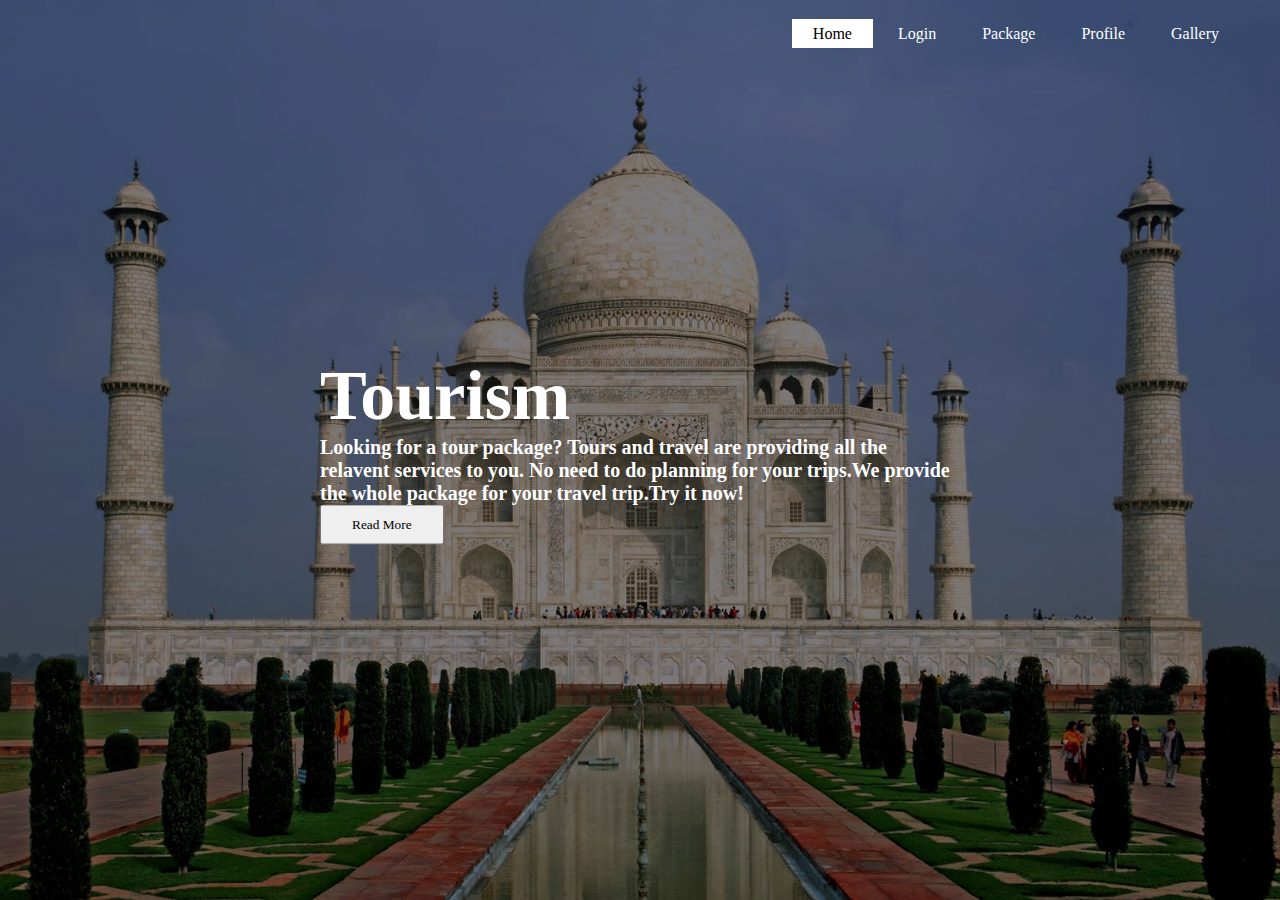
<file: index.html>
<!DOCTYPE html>
<html>
    <head>
        <title>Home Page</title>
        <link rel="stylesheet" type="text/css" href="css/style.css">
    </head>
    <body>
        <header>
         <div class="main">
           <ul>
           <li class="active"><a href="#">Home</a></li>
           <li><a href="login.html">Login</a></li>
           <li><a href="category.html">Package</a></li>
           <li><a href="profile.html">Profile</a></li>
           <li><a href="gallery.html">Gallery</a></li>
           </ul>
            </div>
            <div class="title">
                <h1>Tourism</h1>
                <p><b>Looking for a tour package? Tours and travel are providing all the relavent services to you.
                    No need to do planning for your trips.We provide the whole package for your travel trip.Try it now!</b>
                </p> 
                <div class="popup" id="popup-1">
                    <div class="overlay"></div>
                    <div class="content">
                        <div class="close-btn" onclick="togglePopup()">&times;</div>
                        <h2>More About Us!</h2>
                        <p>We can also recommend various places you would like to go. We make sure our customer travel comfortably. The accomodations that will be provided 
                            to you will be quite good according to your budget and you will have a safe experience.</p>
                    </div>
                </div>
                <button onclick="togglePopup()">Read More</button>
            </div>
            <script>
                function togglePopup()
                {
                    document.getElementById("popup-1").classList.toggle("active");
                }
            </script>
        </header>
    </body>
</html>
</file>
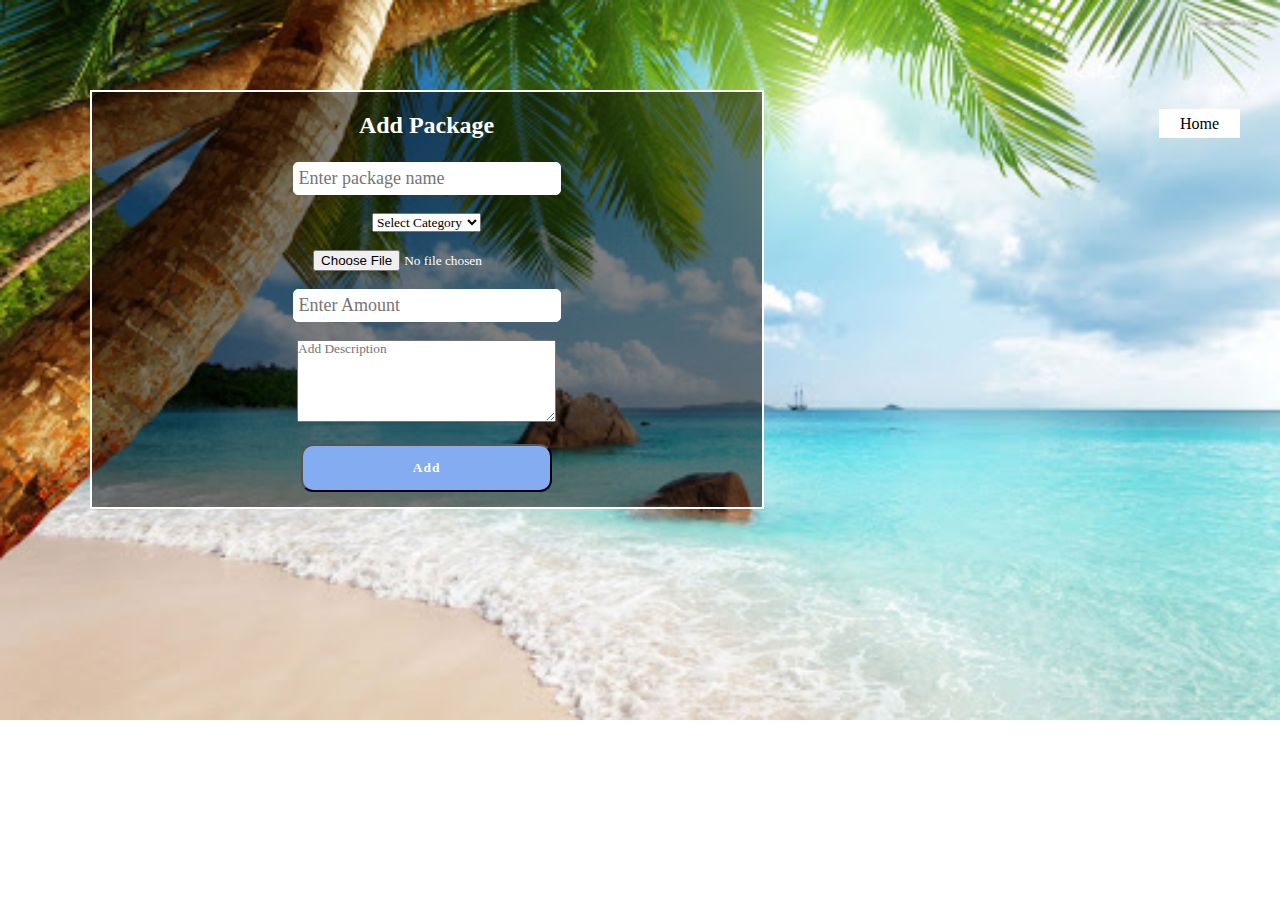
<file: addpackage.html>
<!DOCTYPE html>
<html>
    <head>
        <title>Add Package</title>
        <link rel="stylesheet" type="text/css" href="css/style.css">
        <link rel="stylesheet" type="text/css" href="css/regs.css">
    </head>
    <body>
        <div class="main">
            <ul>
            <li class="active"><a href="index.html">Home</a></li>
            </ul>
          </div>
            <div class="registration">
            <form>
               <h2>Add Package</h2><br>
                <input id="name" placeholder="Enter package name" type="text" name="pname"><br><br>

                <select id="category">
                     <option disabled="disabled" selected="selected">Select Category</option>
                     <option value="FamilyTour">FamilyTour</option>
                     <option value="ReligiousTour">ReligiousTour</option>
                     <option value="AdventuresTour">AdventuresTour</option>
                 </select><br><br>
                
                <input placeholder="Choose Image" type="file"><br><br>
                
                <input id="number" type="number" placeholder="Enter Amount" name="atmt"><br><br>
                
                <textarea id="txtt" placeholder="Add Description" rows="5" cols="33"></textarea><br><br>
               
                <button>Add</button><br>
            </form>
        </div>
    </body>
</html>
</file>
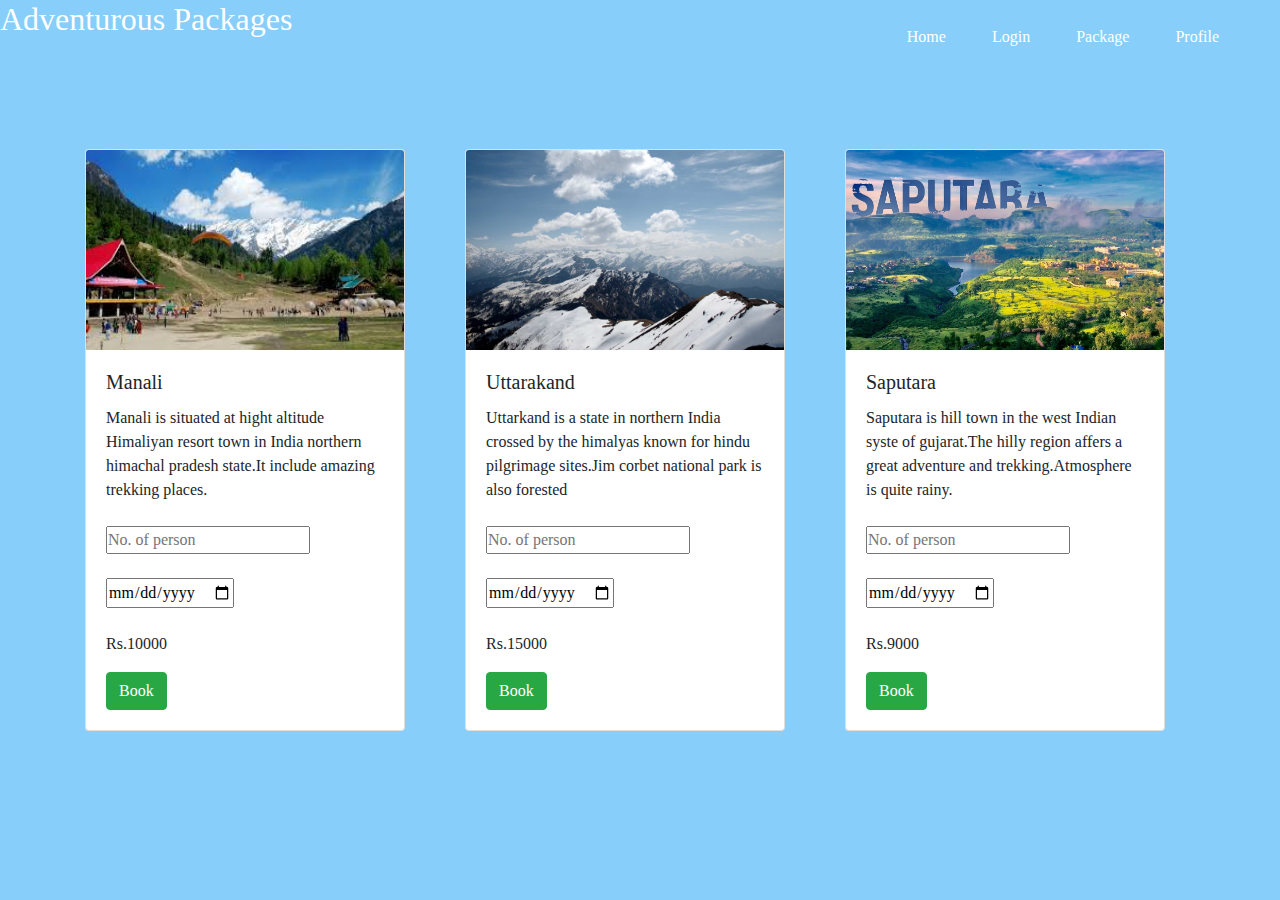
<file: adventure.html>
<html>
    <head>
        <title>Book Package</title>
        <link rel="stylesheet" href="https://stackpath.bootstrapcdn.com/bootstrap/4.5.2/css/bootstrap.min.css" integrity="sha384-JcKb8q3iqJ61gNV9KGb8thSsNjpSL0n8PARn9HuZOnIxN0hoP+VmmDGMN5t9UJ0Z" crossorigin="anonymous">
        <link rel="stylesheet" type="text/css" href="css/style.css">
        <link rel="stylesheet" type="text/css" href="css/addp.css">
    </head>
    <body>
        <div class="main">
            <ul>
            <li><a href="index.html">Home</a></li>
            <li><a href="login.html">Login</a></li>
            <li><a href="category.html">Package</a></li>
            <li><a href="profile.html">Profile</a></li>
            </ul>
         </div>
         <div class="hedy">
             <h2>Adventurous Packages</h2>
         </div>
        <div class="container">
            <div class="row justify-content-center">
                <div class="col-md-4">
                    <div class="card" style="width: 20rem;">
                        <img class="card-img-top" src="Images/manali.jpg" alt="Card image cap" width="300px" height="200px">
                        <div class="card-body">
                          <h5 class="card-title">Manali</h5>
                          <p class="card-text">Manali is situated at hight altitude Himaliyan resort town in India northern himachal pradesh state.It include amazing trekking places.
                              <br><br>
                              <input type="number" name="prs1" placeholder="No. of person"/><br><br>
                              <input type="date" name="dt1"/><br><br>
                              Rs.10000
                          </p>
                          <a href="#" class="btn btn-success">Book</a>
                        </div>
                      </div>
                </div>
                <div class="col-md-4">
                    <div class="card" style="width: 20rem;">
                        <img class="card-img-top" src="Images/uttar.jpg" alt="Card image cap" width="300px" height="200px">
                        <div class="card-body">
                          <h5 class="card-title">Uttarakand</h5>
                          <p class="card-text">Uttarkand is a state in northern India crossed by the himalyas known for hindu pilgrimage sites.Jim corbet national park is also forested
                              <br><br>
                              <input type="number" name="prs2" placeholder="No. of person"/><br><br>
                              <input type="date" name="dt2"/><br><br>
                              Rs.15000
                          </p>
                          <a href="#" class="btn btn-success">Book</a>
                        </div>
                      </div>
                </div>
                <div class="col-md-4">
                    <div class="card" style="width: 20rem;">
                        <img class="card-img-top" src="Images/saputra.jpg" alt="Card image cap" width="300px" height="200px">
                        <div class="card-body">
                          <h5 class="card-title">Saputara</h5>
                          <p class="card-text">Saputara is hill town in the west Indian syste of gujarat.The hilly region affers a great adventure and trekking.Atmosphere is quite rainy.
                              <br><br>
                              <input type="number" name="prs3" placeholder="No. of person"/><br><br>
                              <input type="date" name="dt3"/><br><br>
                              Rs.9000
                          </p>
                          <a href="#" class="btn btn-success">Book</a>
                        </div>
                      </div>
                </div>
            </div>
        </div>
    </body>
</html>
</file>
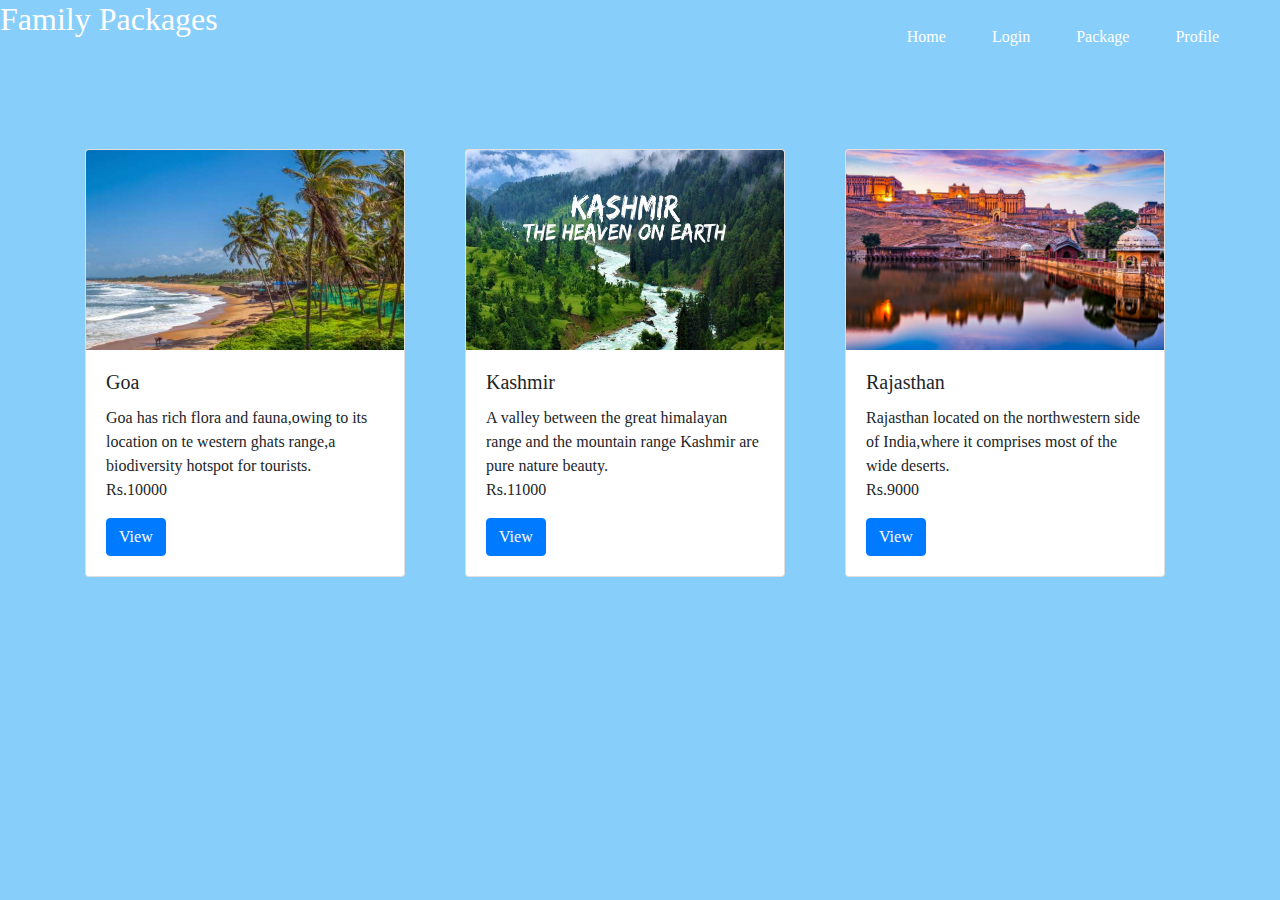
<file: book.html>
<html>
    <head>
        <title>Book Package</title>
        <link rel="stylesheet" href="https://stackpath.bootstrapcdn.com/bootstrap/4.5.2/css/bootstrap.min.css" integrity="sha384-JcKb8q3iqJ61gNV9KGb8thSsNjpSL0n8PARn9HuZOnIxN0hoP+VmmDGMN5t9UJ0Z" crossorigin="anonymous">
        <link rel="stylesheet" type="text/css" href="css/style.css">
        <link rel="stylesheet" type="text/css" href="css/addp.css">
    </head>
    <body>
        <div class="main">
            <ul>
            <li><a href="index.html">Home</a></li>
            <li><a href="login.html">Login</a></li>
            <li><a href="category.html">Package</a></li>
            <li><a href="profile.html">Profile</a></li>
            </ul>
         </div>
         <div class="hedy">
             <h2>Family Packages</h2>
         </div>
        <div class="container">
            <div class="row justify-content-center">
                <div class="col-md-4">
                    <div class="card" style="width: 20rem;">
                        <img class="card-img-top" src="Images/goa.jpg" alt="Card image cap" width="300px" height="200px">
                        <div class="card-body">
                          <h5 class="card-title">Goa</h5>
                          <p class="card-text">Goa has rich flora and fauna,owing to its location on te western ghats range,a biodiversity hotspot for tourists.
                             <br> Rs.10000
                          </p>
                          <a href="goa.html" class="btn btn-primary">View</a>
                        </div>
                      </div>
                </div>
                <div class="col-md-4">
                    <div class="card" style="width: 20rem;">
                        <img class="card-img-top" src="Images/kashmir.jpg" alt="Card image cap" width="300px" height="200px">
                        <div class="card-body">
                          <h5 class="card-title">Kashmir</h5>
                          <p class="card-text">A valley between the great himalayan range and the mountain range Kashmir are pure nature beauty.
                              <br>
                              Rs.11000
                          </p>
                          <a href="kashm.html" class="btn btn-primary">View</a>
                        </div>
                      </div>
                </div>
                <div class="col-md-4">
                    <div class="card" style="width: 20rem;">
                        <img class="card-img-top" src="Images/Forts.jpg" alt="Card image cap" width="300px" height="200px">
                        <div class="card-body">
                          <h5 class="card-title">Rajasthan</h5>
                          <p class="card-text">Rajasthan located on the northwestern side of India,where it comprises most of the wide deserts.
                              <br>
                              Rs.9000
                          </p>
                          <a href="rajas.html" class="btn btn-primary">View</a>
                        </div>
                      </div>
                </div>
            </div>
        </div>
    </body>
</html>
</file>
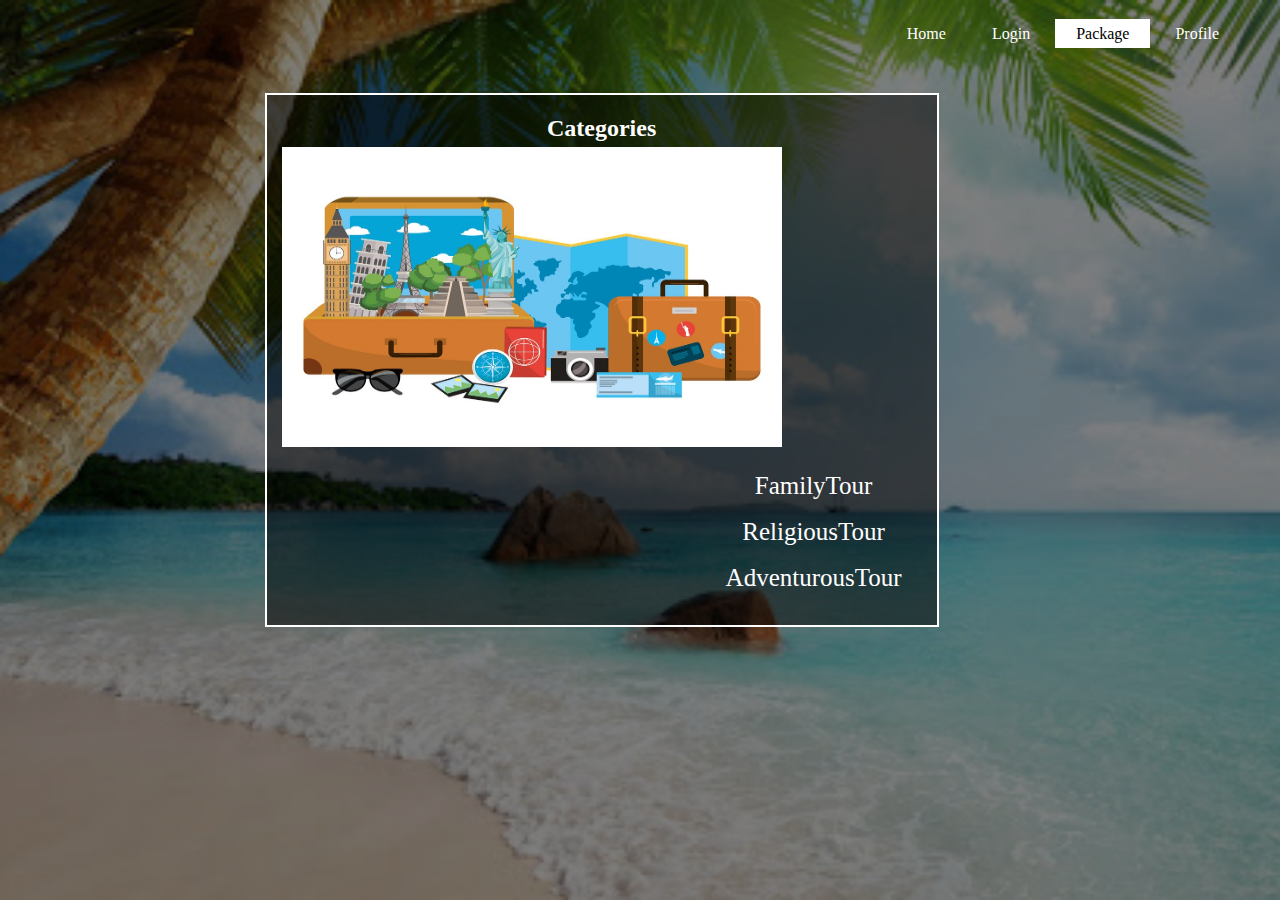
<file: category.html>
<!DOCTYPE html>
<html>
    <head>
        <title>Categories</title>
        <link rel="stylesheet" type="text/css" href="css/style.css">
        <link rel="stylesheet" type="text/css" href="css/catg.css">
    </head>
    <body>
        <div class="main">
            <ul>
            <li><a href="index.html">Home</a></li>
            <li><a href="login.html">Login</a></li>
            <li class="active"><a href="category.html">Package</a></li>
            <li><a href="profile.html">Profile</a></li>
            </ul>
             </div>
        <div class="categ">
            <h2>Categories</h2>
            <img src="Images/travel.jpg" align="left" width="500px" height="300"><br><br>
            <ul>
            <a href="book.html">FamilyTour</a><br><br>
            <a href="religious.html">ReligiousTour</a><br><br>
            <a href="adventure.html">AdventurousTour</a><br><br>
            </ul>
        </div>
    </body>
</html>
</file>
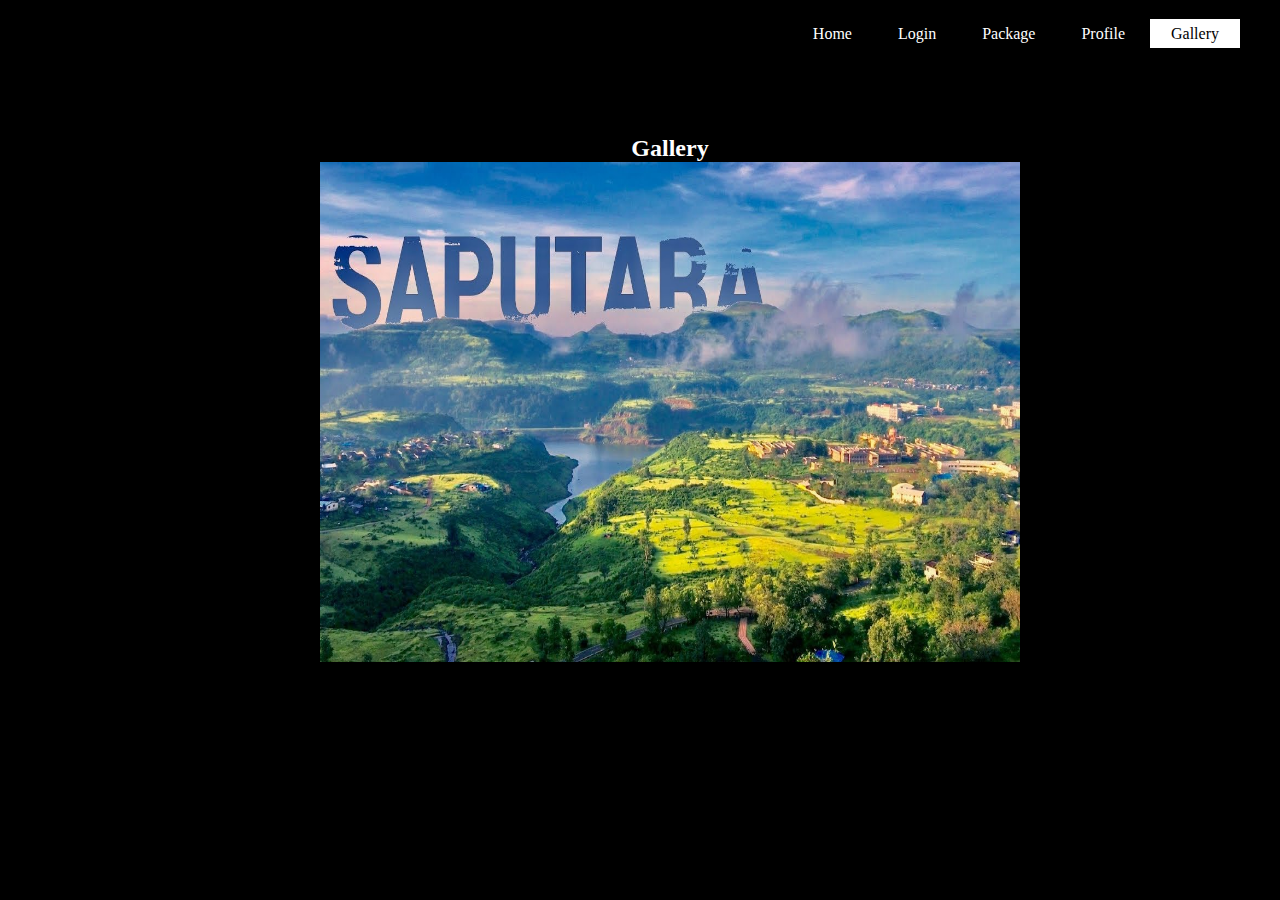
<file: gallery.html>
<!DOCTYPE html>
<html>
    <head>
        <title>
            Gallery
        </title>
        <link rel="stylesheet" type="text/css" href="css/style.css">
        <style>
            .back{
                top:15%;
                position: absolute;
                left: 25%;
            }
            .back h2{
                color: #fff;
                text-align: center;
            }
            body{
                background-color: #000;
            }
        </style>
    </head>
    <body>
        <script>
            var i=0;
            var images=[];
            var time=1000;
        
            images[0]='Images/saputra.jpg';
            images[1]='Images/udaipur.jpg';
            images[2]='Images/kashmir.jpg';
            images[3]='Images/Forts.jpg';
        
            function changeImg(){
                document.slide.src=images[i];
                if(i<images.length-1){
                    i++;
                }else{
                    i=0;
                }
                setTimeout("changeImg()",time);
            }
            window.onload=changeImg;
        </script>
        <div class="main">
            <ul>
            <li><a href="index.html">Home</a></li>
            <li><a href="login.html">Login</a></li>
            <li><a href="category.html">Package</a></li>
            <li><a href="profile.html">Profile</a></li>
            <li class="active"><a href="gallery.html">Gallery</a></li>
            </ul>
             </div>
        <div class="back">
            <h2>Gallery</h2>
            <img name="slide" width="700" height="500">
        </div>
    </body>
</html>
</file>
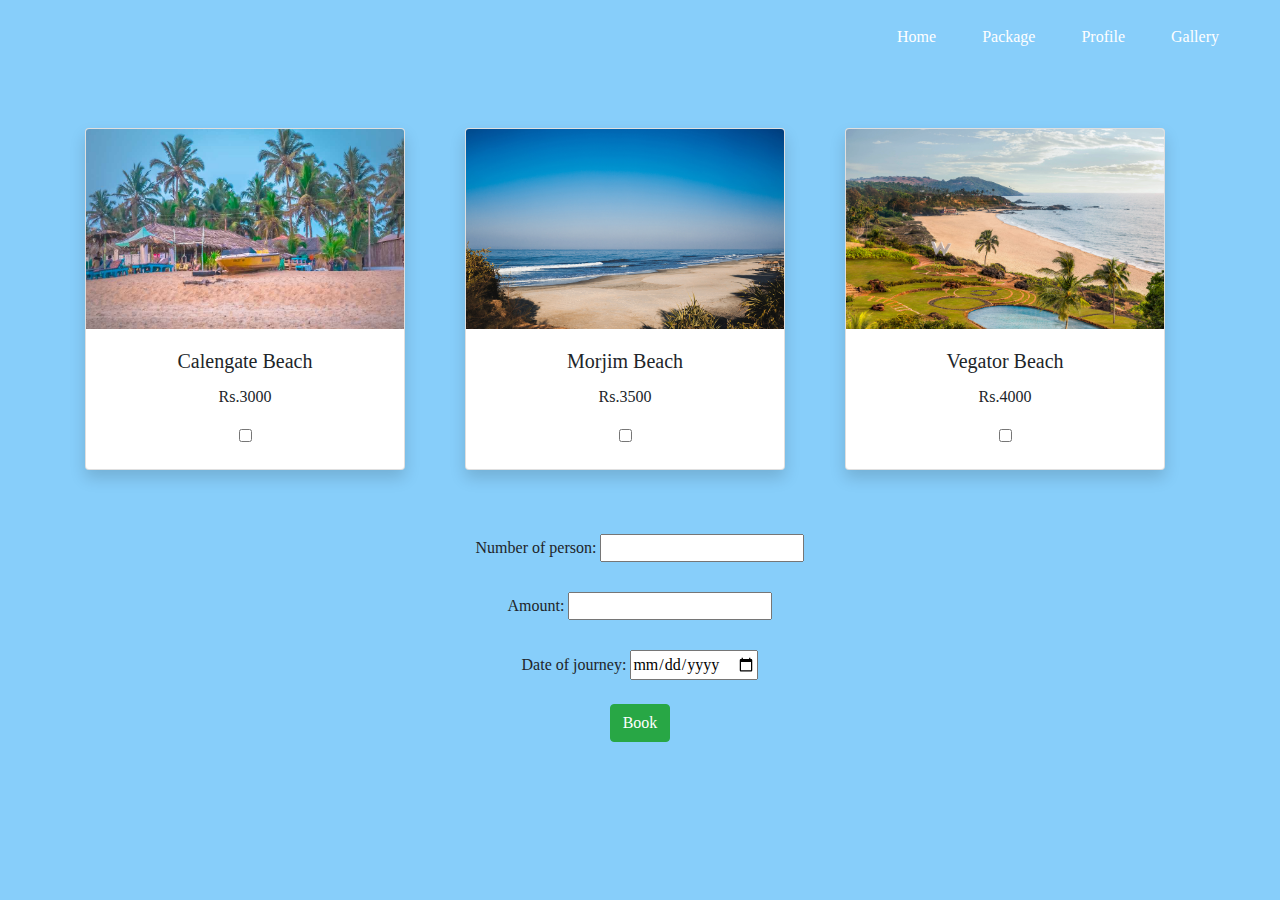
<file: goa.html>
<!DOCTYPE html>
<html>
    <head>
        <title>Includes Places</title>
        <link rel="stylesheet" href="https://stackpath.bootstrapcdn.com/bootstrap/4.5.2/css/bootstrap.min.css" integrity="sha384-JcKb8q3iqJ61gNV9KGb8thSsNjpSL0n8PARn9HuZOnIxN0hoP+VmmDGMN5t9UJ0Z" crossorigin="anonymous">
        <link rel="stylesheet" type="text/css" href="css/style.css">
        <link rel="stylesheet" type="text/css" href="css/tabl.css">
    </head>
    <body>
        <div class="main">
            <ul>
            <li><a href="index.html">Home</a></li>
            <li><a href="category.html">Package</a></li>
            <li><a href="profile.html">Profile</a></li>
            <li><a href="gallery.html">Gallery</a></li>
            </ul>
        </div>
        <div class="container">
            <div class="row justify-content-center">
                <div class="col-md-4">
                    <div class="card shadow" style="width: 20rem;">
                        <img src="Images/caleg.jpg" class="card-img-top" alt="..." width="300px" height="200px">
                        <div class="card-body text-center">
                          <h5 class="card-title">Calengate Beach</h5>
                          <p class="card-text">Rs.3000</p>
                          <input type="checkbox" id="chb1" name="cal"/>
                        </div>
                      </div>
                </div>
                <div class="col-md-4">
                    <div class="card shadow" style="width: 20rem;">
                        <img src="Images/vegat.jpg" class="card-img-top" alt="..." width="300px" height="200px">
                        <div class="card-body text-center">
                          <h5 class="card-title">Morjim Beach</h5>
                          <p class="card-text">Rs.3500</p>
                          <input type="checkbox" id="chb2" name="mor"/>
                        </div>
                      </div>
                </div>
                <div class="col-md-4">
                    <div class="card shadow" style="width: 20rem;">
                        <img src="Images/veg.jpg" class="card-img-top" alt="..." width="300px" height="200px">
                        <div class="card-body text-center">
                          <h5 class="card-title">Vegator Beach</h5>
                          <p class="card-text">Rs.4000</p>
                          <input type="checkbox" id="chb3" name="vg"/>
                        </div>
                      </div>
                </div>
            </div>
        </div>
        <div class="payl">
            <label>Number of person:</label>
            <input type="number" name="per1" required/><br><br>
            <label>Amount:</label>
            <input type="number" name="amtt"/><br><br>
            Date of journey:
            <input type="date" name="seldate"/>
            <br>
            <br>
            <input class="btn btn-success" type="button" name="bn1" value="Book"/>
            <br><br>
        </div>
    </body>
</html>
</file>
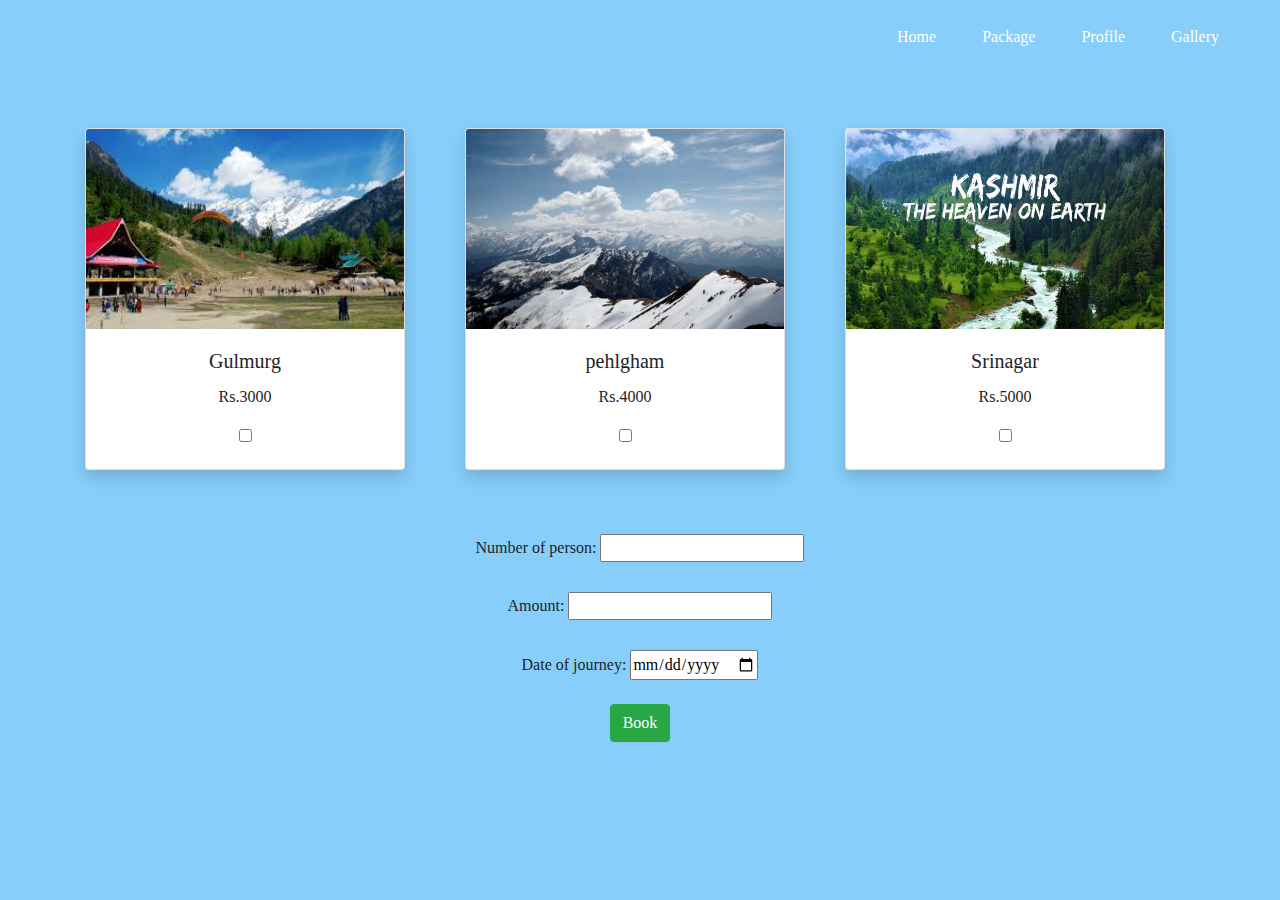
<file: kashm.html>
<!DOCTYPE html>
<html>
    <head>
        <title>Includes Places</title>
        <link rel="stylesheet" href="https://stackpath.bootstrapcdn.com/bootstrap/4.5.2/css/bootstrap.min.css" integrity="sha384-JcKb8q3iqJ61gNV9KGb8thSsNjpSL0n8PARn9HuZOnIxN0hoP+VmmDGMN5t9UJ0Z" crossorigin="anonymous">
        <link rel="stylesheet" type="text/css" href="css/style.css">
        <link rel="stylesheet" type="text/css" href="css/tabl.css">
    </head>
    <body>
        <div class="main">
            <ul>
            <li><a href="index.html">Home</a></li>
            <li><a href="category.html">Package</a></li>
            <li><a href="profile.html">Profile</a></li>
            <li><a href="gallery.html">Gallery</a></li>
            </ul>
        </div>
        <div class="container">
            <div class="row justify-content-center">
                <div class="col-md-4">
                    <div class="card shadow" style="width: 20rem;">
                        <img src="Images/manali.jpg" class="card-img-top" alt="..." width="300px" height="200px">
                        <div class="card-body text-center">
                          <h5 class="card-title">Gulmurg</h5>
                          <p class="card-text">Rs.3000</p>
                          <input type="checkbox" id="cb1" name="gulm"/>
                        </div>
                      </div>
                </div>
                <div class="col-md-4">
                    <div class="card shadow" style="width: 20rem;">
                        <img src="Images/uttar.jpg" class="card-img-top" alt="..." width="300px" height="200px">
                        <div class="card-body text-center">
                          <h5 class="card-title">pehlgham</h5>
                          <p class="card-text">Rs.4000</p>
                          <input type="checkbox" id="cb2" name="phlg"/>
                        </div>
                      </div>
                </div>
                <div class="col-md-4">
                    <div class="card shadow" style="width: 20rem;">
                        <img src="Images/kashmir.jpg" class="card-img-top" alt="..." width="300px" height="200px">
                        <div class="card-body text-center">
                          <h5 class="card-title">Srinagar</h5>
                          <p class="card-text">Rs.5000</p>
                          <input type="checkbox" id="cb3" name="srin"/>
                        </div>
                      </div>
                </div>
            </div>
        </div>
        <div class="payl">
            <label>Number of person:</label>
            <input type="number" name="per1" required/><br><br>
            <label>Amount:</label>
            <input type="number" name="amtt"/><br><br>
            Date of journey:
            <input type="date" name="seldate"/>
            <br>
            <br>
            <input class="btn btn-success" type="button" name="bbn1" value="Book"/>
            <br><br>
        </div>
    </body>
</html>
</file>
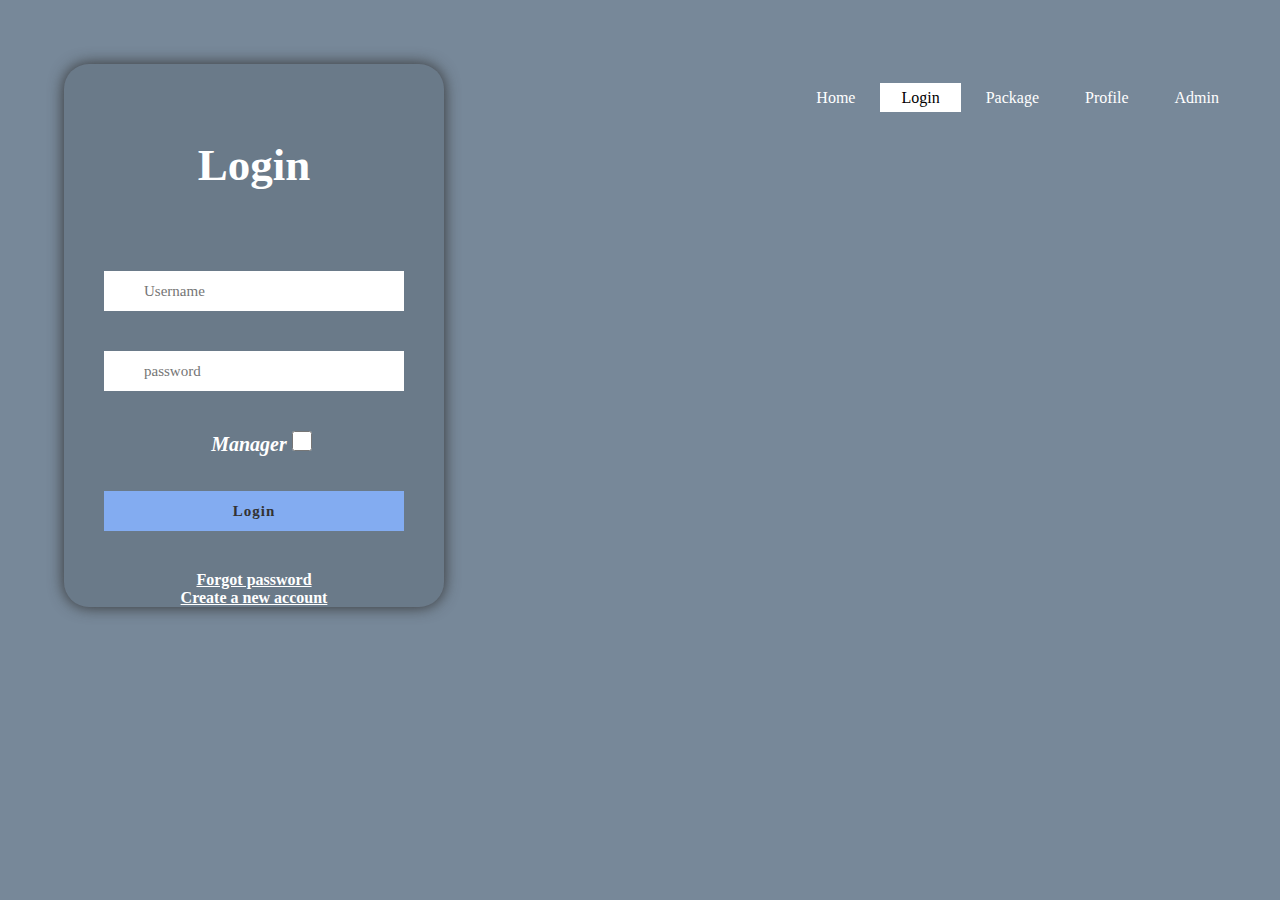
<file: login.html>
<!DOCTYPE html>
<html>
    <head>
        <title>Login page</title>
        <link rel="stylesheet" type="text/css" href="css/style.css">
        <link rel="stylesheet" type="text/css" href="css/login.css">
    </head>
    <body>
        <div class="main">
          <ul>
          <li><a href="index.html">Home</a></li>
          <li class="active"><a href="login.html">Login</a></li>
          <li><a href="category.html">Package</a></li>
          <li><a href="profile.html">Profile</a></li>
          <li><a href="addpackage.html">Admin</a></li>
          </ul>
        </div>
        <div class="containl">
            <div class="headyy">
                <h1>Login</h1>
            </div>
         <div class="maint">
            <form>
                <span>
                    <input type="text" placeholder="Username" name="unm"/>
                </span><br>
                <span>
                    <input type="password" placeholder="password" name="pswd" minlength="5"/>
                </span><br>
                <span>
                   <i>Manager</i><input id="check"type="checkbox" name="c1" value="admin"/>
                </span>
                <button>Login</button><br>
                <a href="#">Forgot password</a><br>
                <a href="Registration.html">Create a new account</a>
            </form>
          </div>
        </div>
    </body>
</html>
</file>
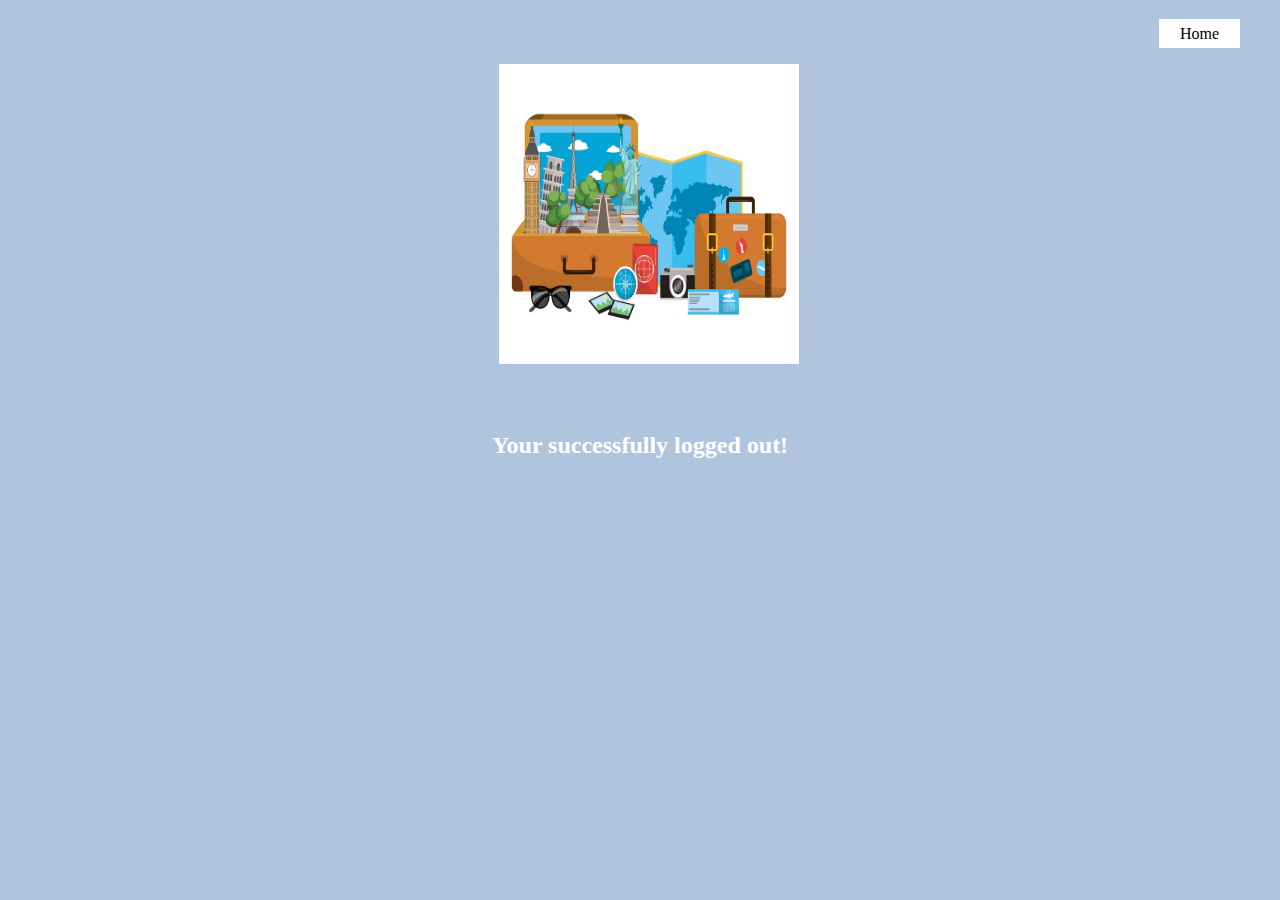
<file: logout.html>
<!DOCTYPE html>
<html>
    <head>
        <script src="https://code.jquery.com/jquery-3.5.1.slim.min.js" integrity="sha384-DfXdz2htPH0lsSSs5nCTpuj/zy4C+OGpamoFVy38MVBnE+IbbVYUew+OrCXaRkfj" crossorigin="anonymous"></script>
        <link rel="stylesheet" type="text/css" href="css/style.css">
       <style>
            .alg{
                padding-top: 5%;
                padding-left: 39%;
                padding-bottom: 5%;
            }
            #saml{
                color: #fff;
                text-align: center;
            }
        </style>
    </head>
    <body style="background-color:lightsteelblue;">
        <div class="main">
            <ul>
            <li class="active"><a href="index.html">Home</a></li>
            </ul>
        </div>
        <img class="alg" src="Images/travel.jpg" width="300px" height="300px">
        <div id="saml">
        <h2>Your successfully logged out!</h2>
        </div>
        <script type="text/javascript">
            $(document).ready(function()
            {
                $('#saml').on('mouseover',function()
                {
                    $('#saml').css('background-color','coral')
                });
                $('#saml').append('<p><h3>Thank you for spending time with website!</h3></p>')
            });
        </script>
    </body>
</html>
</file>
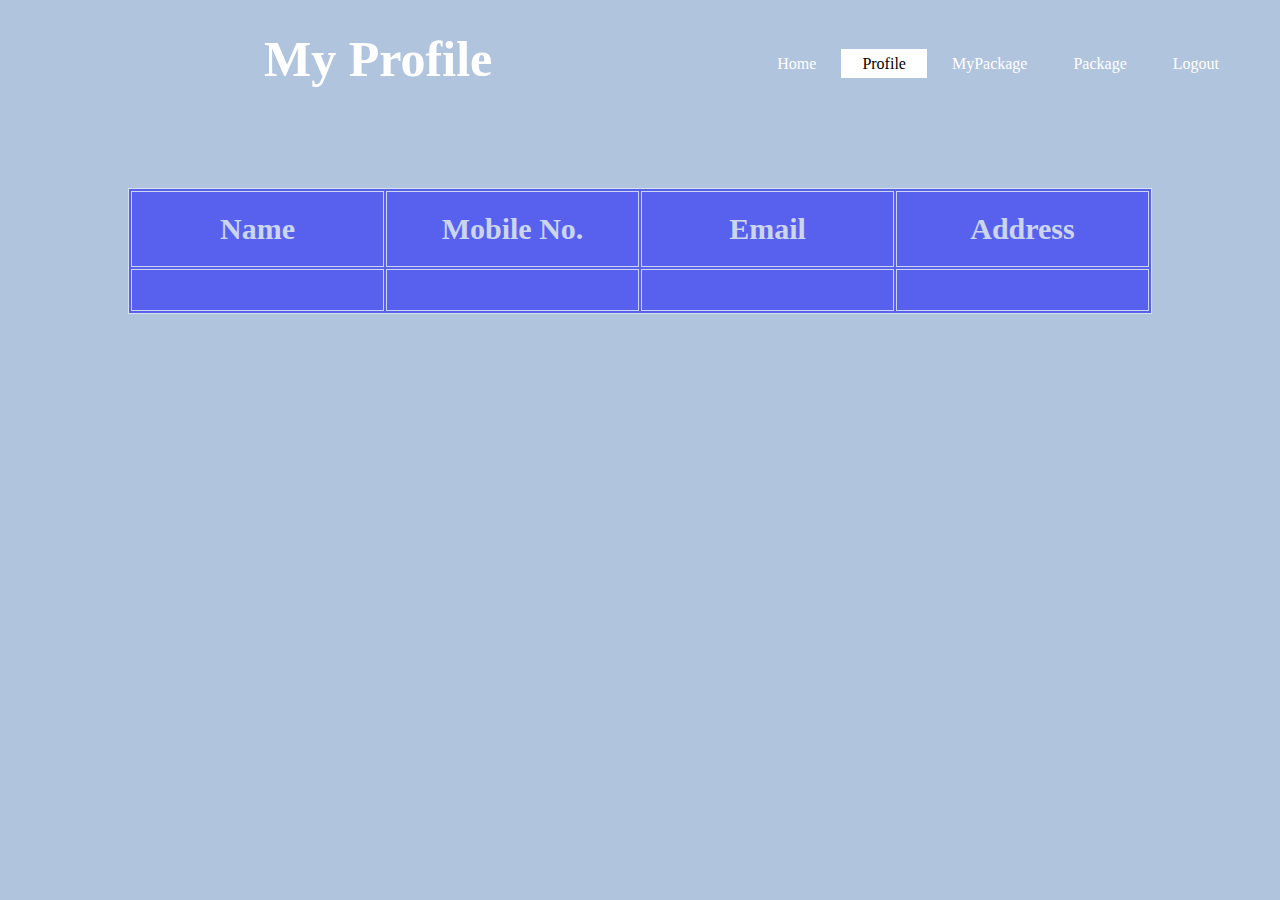
<file: profile.html>
<!DOCTYPE html>
<html>
    <head>
        <title>Profile</title>
        <link rel="stylesheet" type="text/css" href="css/style.css">
        <link rel="stylesheet" type="text/css" href="css/table.css">
    </head>
    <body>
        <div class="main">
            <ul>
            <li><a href="index.html">Home</a></li>
            <li class="active"><a href="profile.html">Profile</a></li>
            <li><a href="viewP.html">MyPackage</a></li>
            <li><a href="category.html">Package</a></li>
            <li><a href="logout.html">Logout</a></li>
            </ul>
         </div>
         </div>
         <h3>My Profile</h3>
            <table>
                <th>Name</th>
                <th>Mobile No.</th>
                <th>Email</th>
                <th>Address</th>
                <tr>
                    <td></td>
                    <td></td>
                    <td></td>
                    <td></td>
                </tr>
            </table>
        </div>
    </body>
</html>
</file>
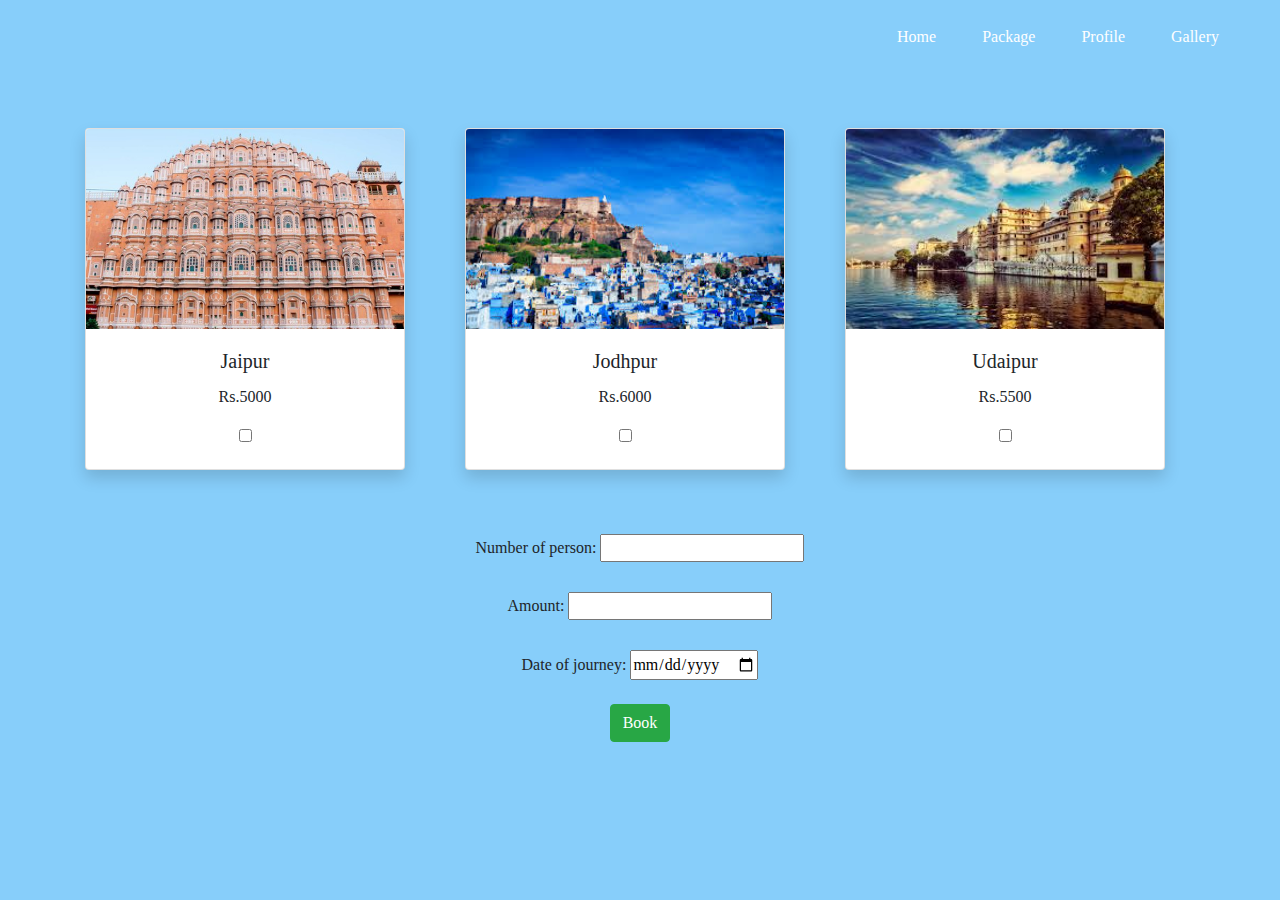
<file: rajas.html>
<!DOCTYPE html>
<html>
    <head>
        <title>Includes Places</title>
        <link rel="stylesheet" href="https://stackpath.bootstrapcdn.com/bootstrap/4.5.2/css/bootstrap.min.css" integrity="sha384-JcKb8q3iqJ61gNV9KGb8thSsNjpSL0n8PARn9HuZOnIxN0hoP+VmmDGMN5t9UJ0Z" crossorigin="anonymous">
        <link rel="stylesheet" type="text/css" href="css/style.css">
        <link rel="stylesheet" type="text/css" href="css/tabl.css">
    </head>
    <body>
        <div class="main">
            <ul>
            <li><a href="index.html">Home</a></li>
            <li><a href="category.html">Package</a></li>
            <li><a href="profile.html">Profile</a></li>
            <li><a href="gallery.html">Gallery</a></li>
            </ul>
        </div>
        <div class="container">
            <div class="row justify-content-center">
                <div class="col-md-4">
                    <div class="card shadow" style="width: 20rem;">
                        <img src="Images/jaipur.jpg" class="card-img-top" alt="..." width="300px" height="200px">
                        <div class="card-body text-center">
                          <h5 class="card-title">Jaipur</h5>
                          <p class="card-text">Rs.5000</p>
                          <input type="checkbox" id="cl1" name="jp"/>
                        </div>
                      </div>
                </div>
                <div class="col-md-4">
                    <div class="card shadow" style="width: 20rem;">
                        <img src="Images/jodhpur.jpg" class="card-img-top" alt="..." width="300px" height="200px">
                        <div class="card-body text-center">
                          <h5 class="card-title">Jodhpur</h5>
                          <p class="card-text">Rs.6000</p>
                          <input type="checkbox" id="cl2" name="jh"/>
                        </div>
                      </div>
                </div>
                <div class="col-md-4">
                    <div class="card shadow" style="width: 20rem;">
                        <img src="Images/udaipur.jpg" class="card-img-top" alt="..." width="300px" height="200px">
                        <div class="card-body text-center">
                          <h5 class="card-title">Udaipur</h5>
                          <p class="card-text">Rs.5500</p>
                          <input type="checkbox" id="cl3" name="ud"/>
                        </div>
                      </div>
                </div>
            </div>
        </div>
        <div class="payl">
            <label>Number of person:</label>
            <input type="number" name="per1" required/><br><br>
            <label>Amount:</label>
            <input type="number" name="amtt"/><br><br>
            Date of journey:
            <input type="date" name="seldate"/>
            <br>
            <br>
            <input class="btn btn-success" type="button" name="bntt1" value="Book"/>
            <br><br>
        </div>
    </body>
</html>
</file>
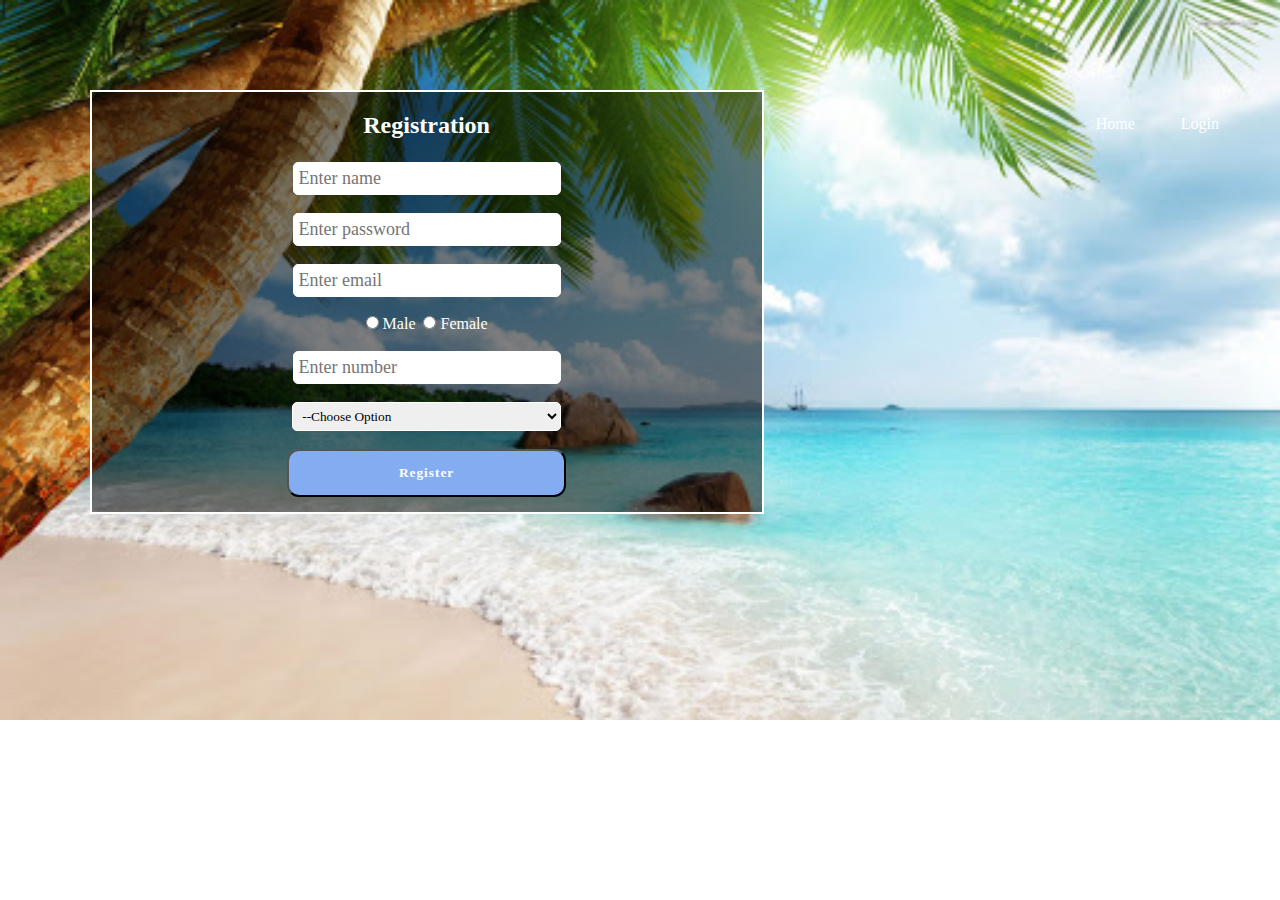
<file: Registration.html>
<!DOCTYPE html>
<html>
    <head>
        <title>Registration</title>
        <link rel="stylesheet" type="text/css" href="css/style.css">
        <link rel="stylesheet" type="text/css" href="css/regs.css">
    </head>
    <body>
        <div class="main">
            <ul>
            <li><a href="index.html">Home</a></li>
            <li><a href="login.html">Login</a></li>
            </ul>
          </div>
            <div class="registration">
            <form>
               <h2>Registration</h2><br>
                <input id="name" placeholder="Enter name" type="text" name="usnm" required/><br><br>
                
                <input id="name" placeholder="Enter password" type="password" minlength="5" name="pass" required/><br><br>
                
                <input id="name" placeholder="Enter email" type="email" name="mail" required/><br><br>
                
                <input type="radio" id="ma" name="gen"><span id="ma">&nbsp;Male</span>&nbsp;
                <input type="radio" id="ma" name="gen"><span id="ma">&nbsp;Female</span><br><br>
                            
                <input id="number" type="tel" placeholder="Enter number" name="mobileno" required/><br><br>
                
                <select id="state">
                    <option disabled="disabled" selected="selected">--Choose Option</option>
                    <option value="Gujarat">Gujarat</option>
                    <option value="Maharastra">Maharastra</option>
                    <option value="Banglore">Banglore</option>
                    <option value="Rajasthan">Rajasthan</option>
                </select><br><br>

                <button>Register</button><br>
            </form>
        </div>
    </body>
</html>
</file>
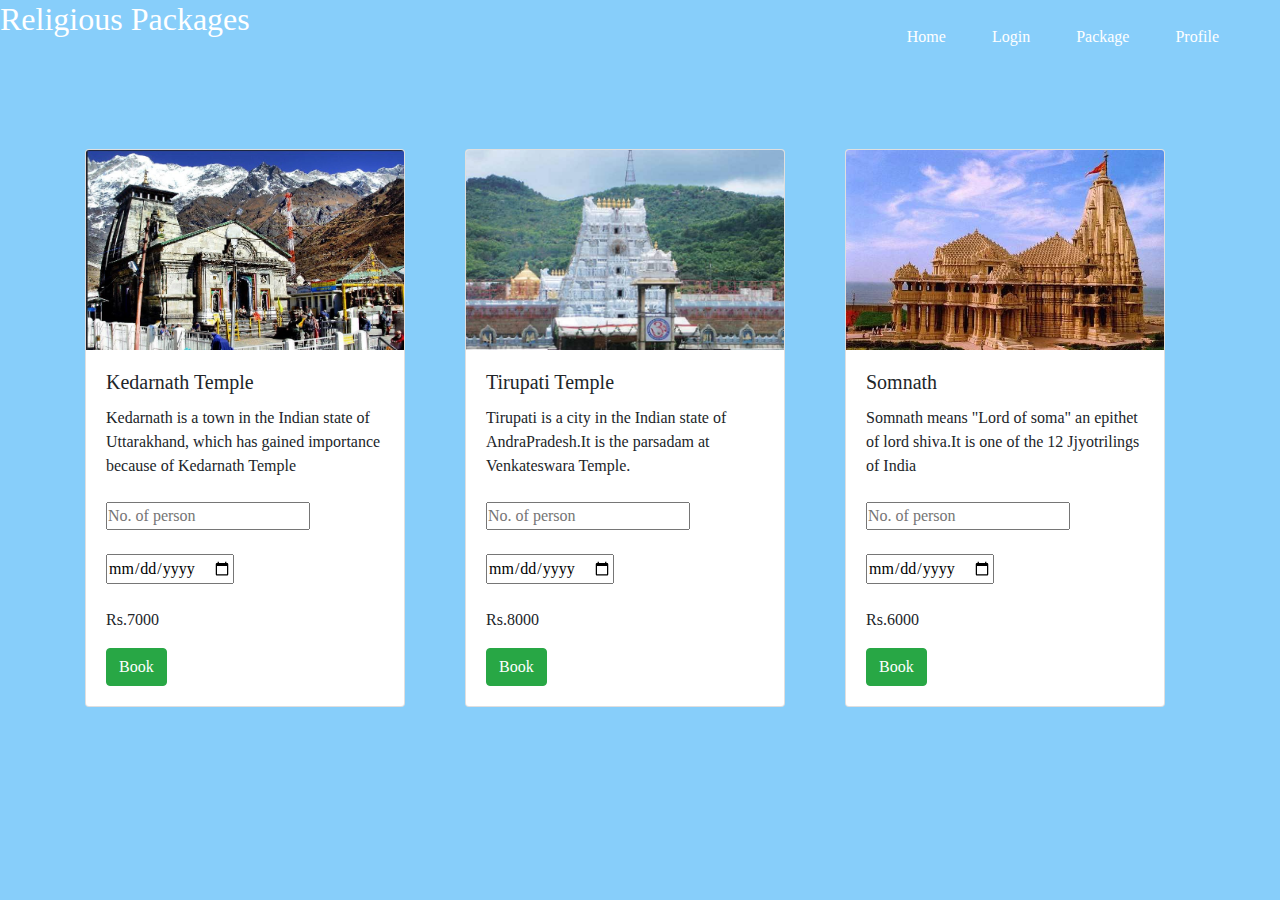
<file: religious.html>
<html>
    <head>
        <title>Book Package</title>
        <link rel="stylesheet" href="https://stackpath.bootstrapcdn.com/bootstrap/4.5.2/css/bootstrap.min.css" integrity="sha384-JcKb8q3iqJ61gNV9KGb8thSsNjpSL0n8PARn9HuZOnIxN0hoP+VmmDGMN5t9UJ0Z" crossorigin="anonymous">
        <link rel="stylesheet" type="text/css" href="css/style.css">
        <link rel="stylesheet" type="text/css" href="css/addp.css">
    </head>
    <body>
        <div class="main">
            <ul>
            <li><a href="index.html">Home</a></li>
            <li><a href="login.html">Login</a></li>
            <li><a href="category.html">Package</a></li>
            <li><a href="profile.html">Profile</a></li>
            </ul>
         </div>
         <div class="hedy">
            <h2>Religious Packages</h2>
        </div>
        <div class="container">
            <div class="row justify-content-center">
                <div class="col-md-4">
                    <div class="card" style="width: 20rem;">
                        <img class="card-img-top" src="Images/kedarnath.jpg" alt="Card image cap" width="300px" height="200px">
                        <div class="card-body">
                          <h5 class="card-title">Kedarnath Temple</h5>
                          <p class="card-text">Kedarnath is a town in the Indian state of Uttarakhand, which has gained importance because of Kedarnath Temple
                              <br><br>
                              <input type="number" name="prn1" placeholder="No. of person"/><br><br>
                              <input type="date" name="dn1"/><br><br>
                              Rs.7000
                          </p>
                          <a href="#" class="btn btn-success">Book</a>
                        </div>
                      </div>
                </div>
                <div class="col-md-4">
                    <div class="card" style="width: 20rem;">
                        <img class="card-img-top" src="Images/tirupati.jpg" alt="Card image cap" width="300px" height="200px">
                        <div class="card-body">
                          <h5 class="card-title">Tirupati Temple</h5>
                          <p class="card-text">Tirupati is a city in the Indian state of AndraPradesh.It is the parsadam at Venkateswara Temple.
                              <br><br>
                              <input type="number" name="prn2" placeholder="No. of person"/><br><br>
                              <input type="date" name="dn2"/><br><br>
                              Rs.8000
                          </p>
                          <a href="#" class="btn btn-success">Book</a>
                        </div>
                      </div>
                </div>
                <div class="col-md-4">
                    <div class="card" style="width: 20rem;">
                        <img class="card-img-top" src="Images/somanth.jpg" alt="Card image cap" width="300px" height="200px">
                        <div class="card-body">
                          <h5 class="card-title">Somnath</h5>
                          <p class="card-text">Somnath means "Lord of soma" an epithet of lord shiva.It is one of the 12 Jjyotrilings of India
                              <br><br>
                              <input type="number" name="prn3" placeholder="No. of person"/><br><br>
                              <input type="date" name="dn3"/><br><br>
                              Rs.6000
                          </p>
                          <a href="#" class="btn btn-success">Book</a>
                        </div>
                      </div>
                </div>
            </div>
        </div>
    </body>
</html>
</file>
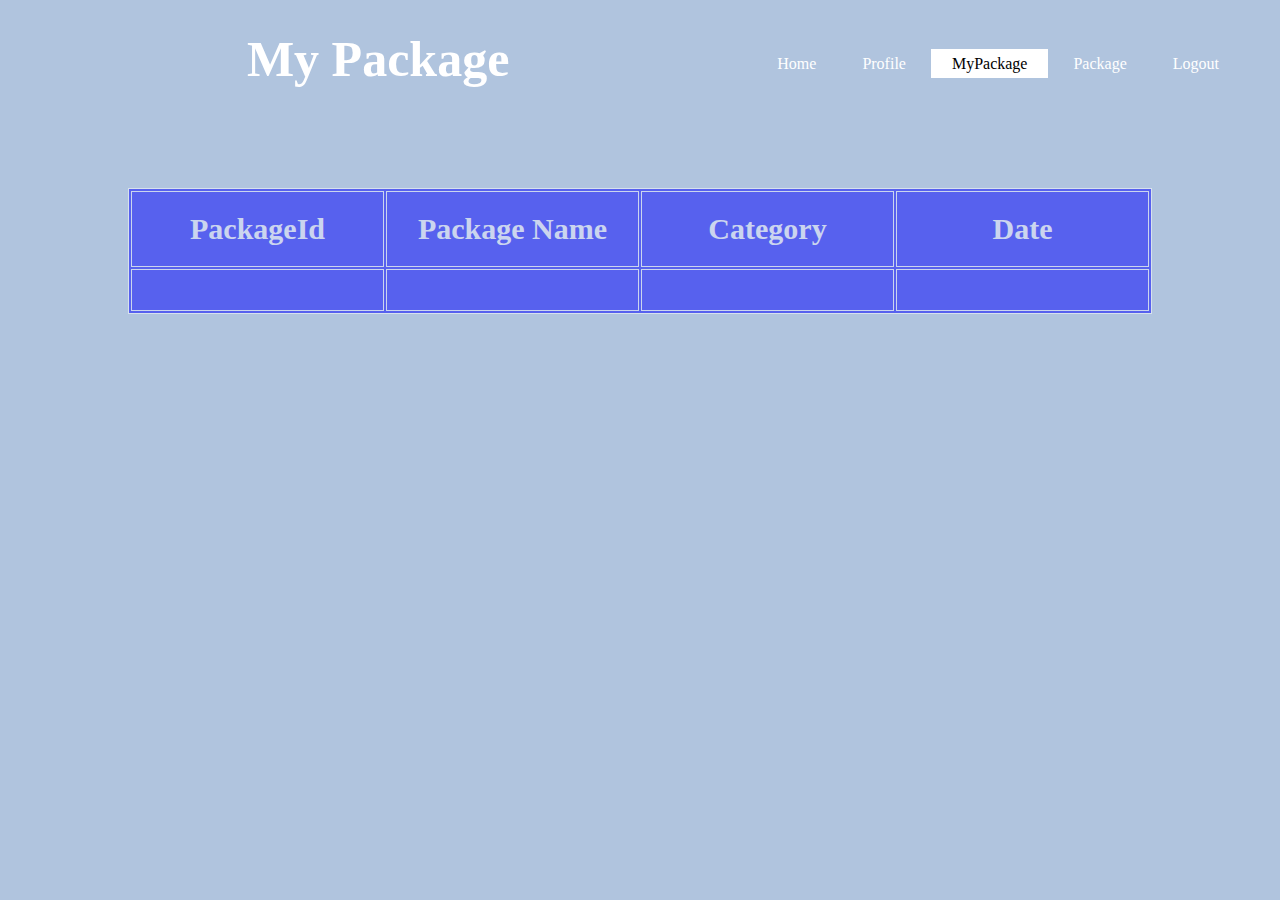
<file: viewP.html>
<!DOCTYPE html>
<html>
    <head>
        <title>Profile</title>
        <link rel="stylesheet" type="text/css" href="css/style.css">
        <link rel="stylesheet" type="text/css" href="css/table.css">
    </head>
    <body>
        <div class="main">
            <ul>
                <li><a href="index.html">Home</a></li>
                <li><a href="profile.html">Profile</a></li>
                <li class="active"><a href="viewP.html">MyPackage</a></li>
                <li><a href="category.html">Package</a></li>
                <li><a href="logout.html">Logout</a></li>
            </ul>
         </div>
         </div>
         <h3>My Package</h3>
            <table>
                <th>PackageId</th>
                <th>Package Name</th>
                <th>Category</th>
                <th>Date</th>
                <tr>
                    <td></td>
                    <td></td>
                    <td></td>
                    <td></td>
                </tr>
            </table>
        </div>
    </body>
</html>
</file>
<file: css/style.css>
*{
    margin: 0;
    padding: 0;
    font-family: Century;
}

header{
    background-image:linear-gradient(rgba(0,0,0,0.5),rgba(0,0,0,0.5)), url(../Images/mahal.jpg);
    height:100vh;
    background-size: cover;
    background-position: center;
}
ul{
    float:right;
    list-style-type: none;
    margin-top: 25px;
}
ul li{
    display: inline-block;
}
ul li a{
    text-decoration: none;
    color: #fff;
    padding: 5px 20px;
    border: 1px solid transparent;
    transition: 0.6s ease;
}
ul li a:hover{
    text-decoration: none;
    background-color: #fff;
    color:#000;
}
ul li.active a{
    background-color: #fff;
    color:#000;
}
.main{
    max-width: 1200px;
    margin: auto;
}
.title{
    position: absolute;
    top: 50%;
    left: 50%;
    transform: translate(-50%,-50%);
}
.title h1{
    color: #fff;
    font-size: 70px;
}
.title p{
    color: #fff;
    font-size: 20px;
}
.title .popup .overlay{
    position: fixed;
    top: 0px;
    left: 0px;
    width: 100vw;
    height: 100vh;
    z-index: 1;
    display: none;
}
.title .popup .content{
    position: absolute;
    top: 50%;
    left: 50%;
    transform: translate(-50%,-50%) scale(0);
    background: #fff;
    width: 450px;
    height: 220px;
    z-index: 2;
    text-align: center;
    padding: 35px;
    box-sizing: border-box;
}
.title .popup .content p{
    color: #000;
}
.title .popup .close-btn{
    cursor: pointer;
    position: absolute;
    right: 20px;
    top: 20px;
    width: 30px;
    height: 30px;
    background: #222;
    color: #fff;
    font-size: 25px;
    line-height: 30px;
    text-align: center;
    font-weight: 600;
    border-radius: 50%;
}
.title .popup.active .overlay{
    display: block;
}
.title .popup.active .content{
    transition: all 300ms ease-in-out;
    transform: translate(-50%,-50%) scale(1);
}
.title button{
    padding: 10px 30px;
}
</file>
<file: css/regs.css>
body{
    font-family: Century;
    background-image: url(../Images/home.jpg);
    background-repeat: no-repeat;
    overflow: hidden;
    background-size: cover;
    image-resolution: 0.7;
}

.registration{
    background-color: rgb(0,0,0,0.5);
    width: 50%;
    margin: 7%;
    color: #fff;
    text-align: center;
    border: 2px solid white;
    padding: 15px;
}
h2{
    padding: 5px;
}
#name{
    width: 40%;
    border-radius: 5px;
    padding: 5px;
    font-size: 18px;
    border-radius: 5px;
    outline: 0;
    border: 1px solid white;
}
#number{
    width: 40%;
    border-radius: 5px;
    padding: 5px;
    font-size: 18px;
    border-radius: 5px;
    outline: 0;
    border: 1px solid white;
}
#state{
    width:42%;
    padding: 5px;
    border-radius: 5px;
    border: 1px solid #fff;
    outline: 0;
}
.registration button{
    padding-left: 0;
    background-color: #83acf1;
    letter-spacing: 1px;
    font-weight: bold;
    color: #fff;
    border-radius: 12px;
    padding:14px 110px;
    transition: 0.25px;
}
</file>
<file: css/addp.css>
body{
    background-color: lightskyblue
}
.container{
    padding-top: 8%;
    padding-bottom: 5%;
}
.hedy{
    color:#fff;
}
</file>
<file: css/catg.css>
body{
    background-image:linear-gradient(rgba(0,0,0,0.5),rgba(0,0,0,0.5)), url(../Images/home.jpg);
    height:100vh;
    background-size: cover;
    background-position: center;
}
.categ{
    position: absolute;
    top: 30%;
    left: 40%;
    transform: translate(-50%,-50%);
    background-color: rgb(0,0,0,0.5);
    width: 50%;
    margin: 7%;
    color: #fff;
    text-align: center;
    border: 2px solid #fff;
    padding: 15px;
}
.categ h2{
    padding: 5px;
}
.categ ul a{
    text-decoration: none;
    font-family: Century;
    font-size: 25px;
    padding: 0 20px;
    color: #fff;
}
.categ ul a:hover{
    background-color: #fff;
    color:#000;
}
</file>
<file: css/tabl.css>
body{
    background-color:lightskyblue;
}
.container{
    padding-top: 10%;
}
.payl{
    text-align: center;
    padding-top: 5%;
}
</file>
<file: css/login.css>
body{
    font-family: Century;
    background-color:lightslategray;
    background-repeat: no-repeat;
    overflow: hidden;
    background-size: cover;
}
.containl{
    width: 380px;
    margin: 5%;
    border-radius: 25px;
    background-color: rgba(0,0,0,0.1);
    box-shadow: 0 0 15px #333;
}
.headyy{
    text-align: center;
    padding-top: 75px;
}
.headyy h1{
    color: #fff;
    font-size: 45px;
    margin-bottom: 80px;
}
.maint{
    text-align: center;
}
.maint input, button{
    width: 300px;
    height: 40px;
    border: none;
    outline: none;
    padding-left: 40px;
    box-sizing: border-box;
    font-size: 15px;
    color: #333;
    margin-bottom: 40px;
}
.maint button{
    padding-left: 0;
    background-color: #83acf1;
    letter-spacing: 1px;
    font-weight: bold;
}
.maint  button:hover{
    box-shadow: 2px 2px 5px #555;
    background-color: #7799d4;
}
.maint input:hover{
    box-shadow: 2px 2px 5px #555;
    background-color: #ddd;
}
.maint span{
    position: relative;
}
.maint span i{
    color: #fff;
    margin-left: 20px;
    font-size: 20px;
    font-weight: bold;
}
#check{
    width: 30px;
    height: 20px;
}
.maint a{
    color: #fff;
    font-weight: bold;
}
</file>
<file: css/table.css>
body{
    background-color: lightsteelblue;
    background-repeat: none;
    background-size: cover;
}
table,th,td{
    width:80%;
    margin:auto;
    border: 1px solid #fff;
    text-align: center;
    font-size: 30px;
    table-layout: fixed;
    background: blue;
    opacity: 0.5;
    color: #fff;
    margin-top: 100px;
}
th,td{
    padding: 20px;
    opacity: 0.9;
}
h3{
    text-align: center;
    font-size: 50px;
    font-weight: bolder;
    color: #fff;
    margin-top: 30px;
}
</file>
